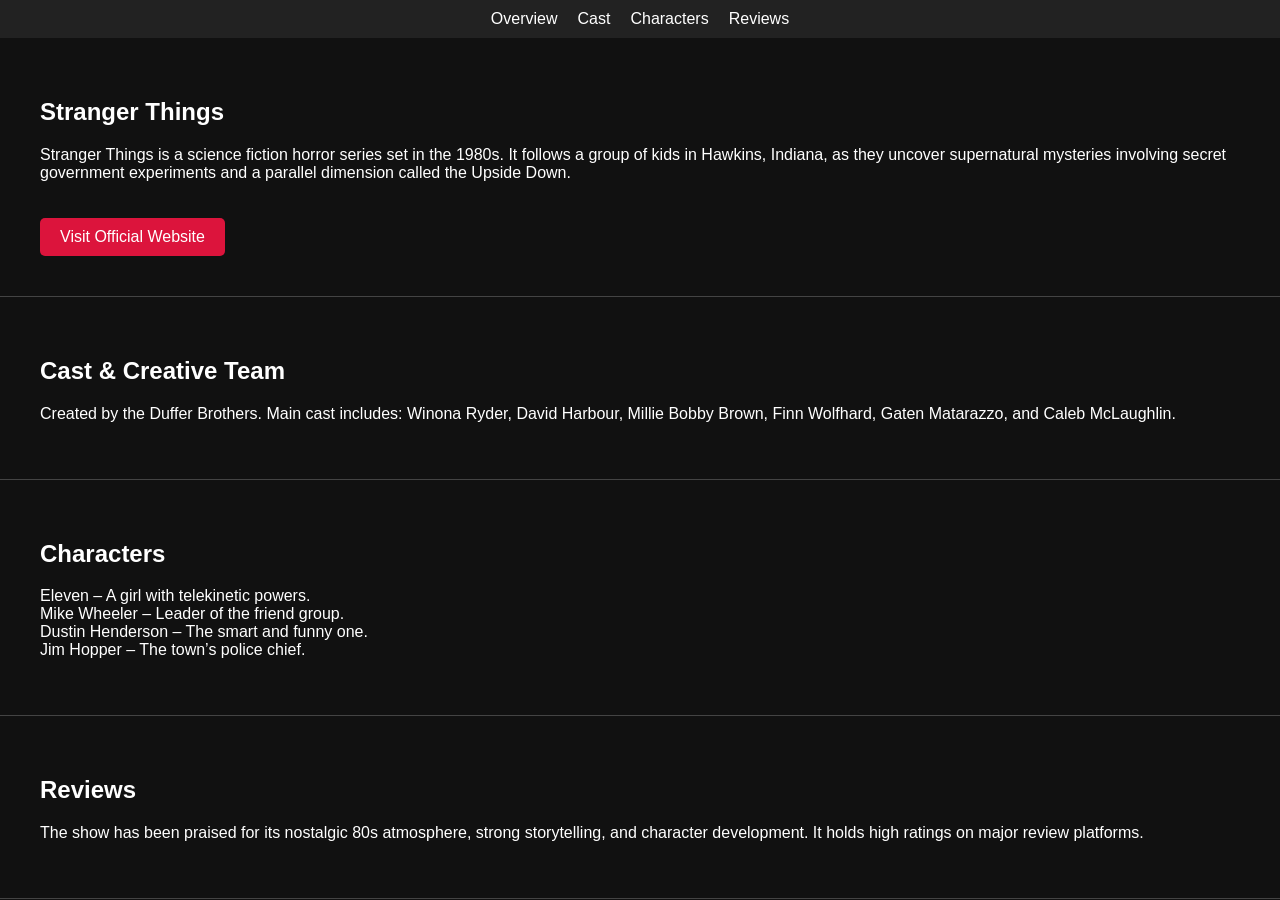
<file: Chapter2 - Links and Navigation/index.html>
<!DOCTYPE html>
<html lang="en">
<head>
    <meta charset="UTF-8">
    <meta name="viewport" content="width=device-width, initial-scale=1.0">
    <title>Stranger Things</title>
    <link rel="stylesheet" href="style.css">
</head>
<body>

  
    <nav>
        <ul>
            <li><a href="#overview">Overview</a></li>
            <li><a href="#cast">Cast</a></li>
            <li><a href="#characters">Characters</a></li>
            <li><a href="#reviews">Reviews</a></li>
        </ul>
    </nav>

   
    <section id="overview" class="section">
        <h1>Stranger Things</h1>
        <p>
            Stranger Things is a science fiction horror series set in the 1980s. 
            It follows a group of kids in Hawkins, Indiana, as they uncover supernatural mysteries 
            involving secret government experiments and a parallel dimension called the Upside Down.
        </p>

        <a href="https://www.netflix.com/title/80057281" target="_blank" class="btn">
            Visit Official Website
        </a>
    </section>

    
    <section id="cast" class="section">
        <h2>Cast & Creative Team</h2>
        <p>
            Created by the Duffer Brothers. Main cast includes:
            Winona Ryder, David Harbour, Millie Bobby Brown, Finn Wolfhard, 
            Gaten Matarazzo, and Caleb McLaughlin.
        </p>
    </section>

  
    <section id="characters" class="section">
        <h2>Characters</h2>
        <p>
            Eleven – A girl with telekinetic powers. <br>
            Mike Wheeler – Leader of the friend group. <br>
            Dustin Henderson – The smart and funny one. <br>
            Jim Hopper – The town’s police chief.
        </p>
    </section>


    <section id="reviews" class="section">
        <h2>Reviews</h2>
        <p>
            The show has been praised for its nostalgic 80s atmosphere, strong storytelling, 
            and character development. It holds high ratings on major review platforms.
        </p>
    </section>

</body>
</html>
</file>
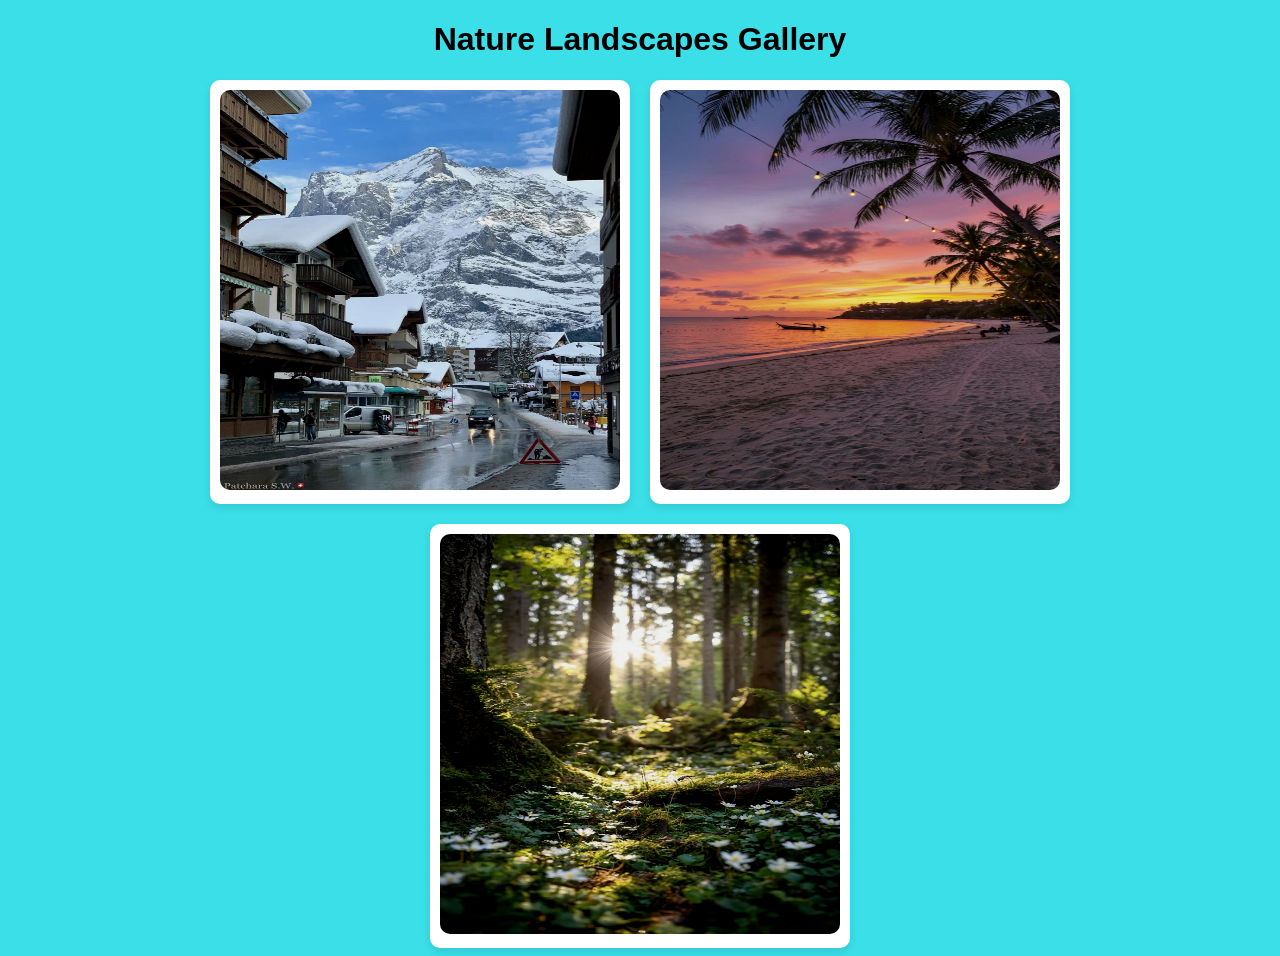
<file: Chapter3 - Images.excercises/index.html>
<!DOCTYPE html>
<html lang="en">
<head>
    <meta charset="UTF-8">
    <meta name="viewport" content="width=device-width, initial-scale=1.0">
    <title>Nature Landscapes Gallery</title>
    <link rel="stylesheet" href="style.css">
</head>
<body>

    <h1>Nature Landscapes Gallery</h1>

    <div class="gallery">

        <div class="image-card">
            <img src="images/image1.jpg" 
                 alt="Mountain landscape with snow-covered peaks"
                 width="400" height="400"
                 title="Snowy Mountain">
            
        </div>

        <div class="image-card">
            <img src="images/image2.jpg" 
                 alt="Sunset over a calm beach with orange sky"
                 width="400" height="400"
                 title="Beach Sunset">
            
        </div>

        <div class="image-card">
            <img src="images/image3.jpg" 
                 alt="Green forest with sunlight passing through trees"
                 width="400" height="400"
                 title="Forest Light">
            
        </div>
    </div>

</body>
</html>
</file>
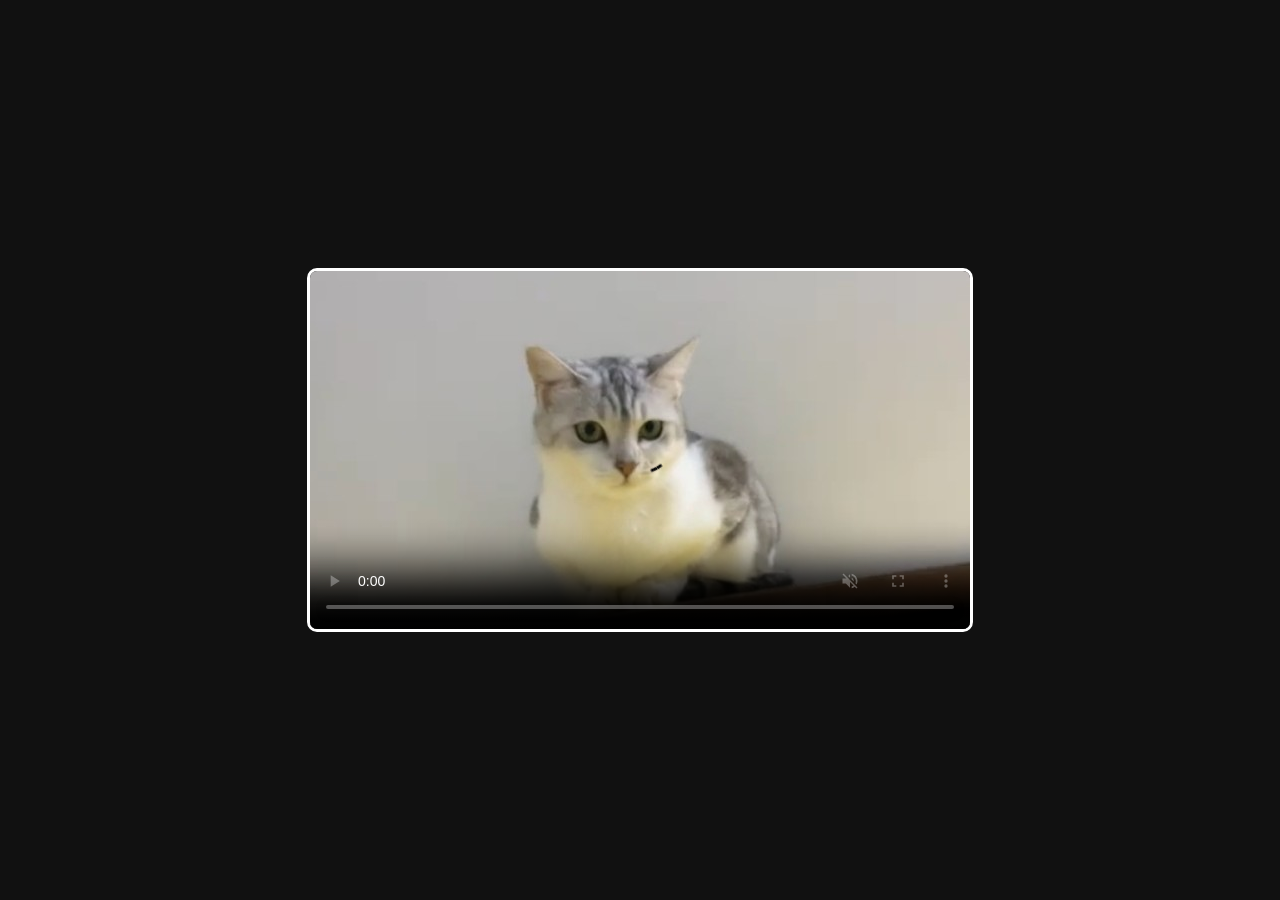
<file: Chapter5 - Embedded/index.html>
<!DOCTYPE html>
<html lang="en">
<head>
    <meta charset="UTF-8">
    <title>Embedded Video</title>

    <style>
        body {
            margin: 0;
            height: 100vh;
            display: flex;
            justify-content: center; 
            align-items: center;     
            background-color: #111;
        }

        video {
            max-width: 80%;
            height: auto;
            border: 3px solid white;
            border-radius: 10px;
        }
    </style>
</head>
<body>

    <video 
        src="video.mp4" 
        loop 
        autoplay 
        muted 
        controls 
        poster="poster.jpg">
        Your browser does not support the video tag.
    </video>

</body>
</html>
</file>
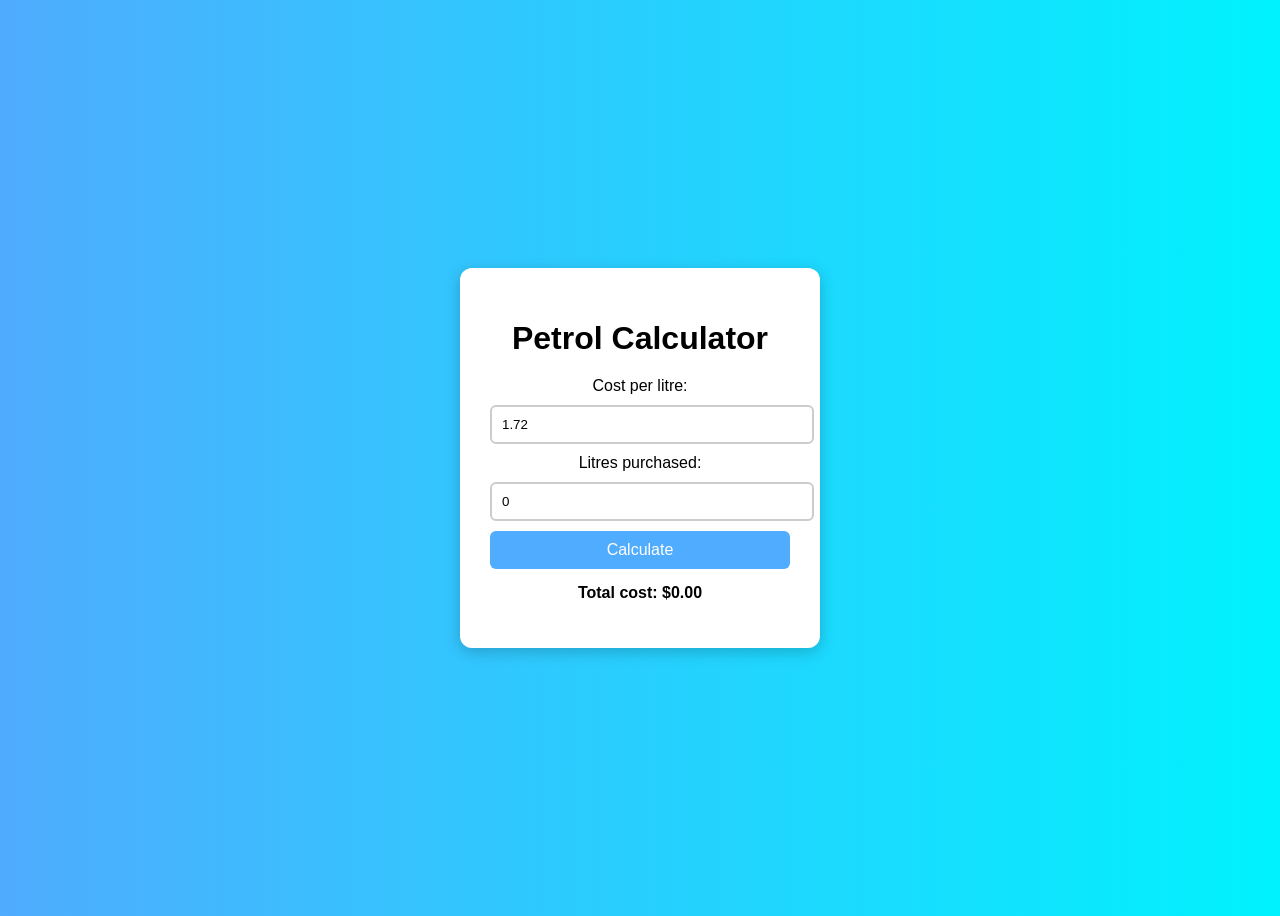
<file: Chapter6 - JavaScript/index.html>
<!DOCTYPE html>
<html lang="en">
<head>
    <meta charset="UTF-8">
    <meta name="viewport" content="width=device-width, initial-scale=1.0">
    <title>Petrol Calculator</title>

  
    <link rel="stylesheet" href="style.css">
</head>
<body>

  
    <div class="container">
        <h1>Petrol Calculator</h1>

        
        <label for="cost">Cost per litre:</label>
        <input type="number" id="cost" value="1.72" step="0.01">

     
        <label for="litres">Litres purchased:</label>
        <input type="number" id="litres" value="0" step="0.01">

       
        <button onclick="calculateTotal()">Calculate</button>

      
        <p id="result">Total cost: $0.00</p>
    </div>

   
    <script src="script.js"></script>
</body>
</html>
</file>
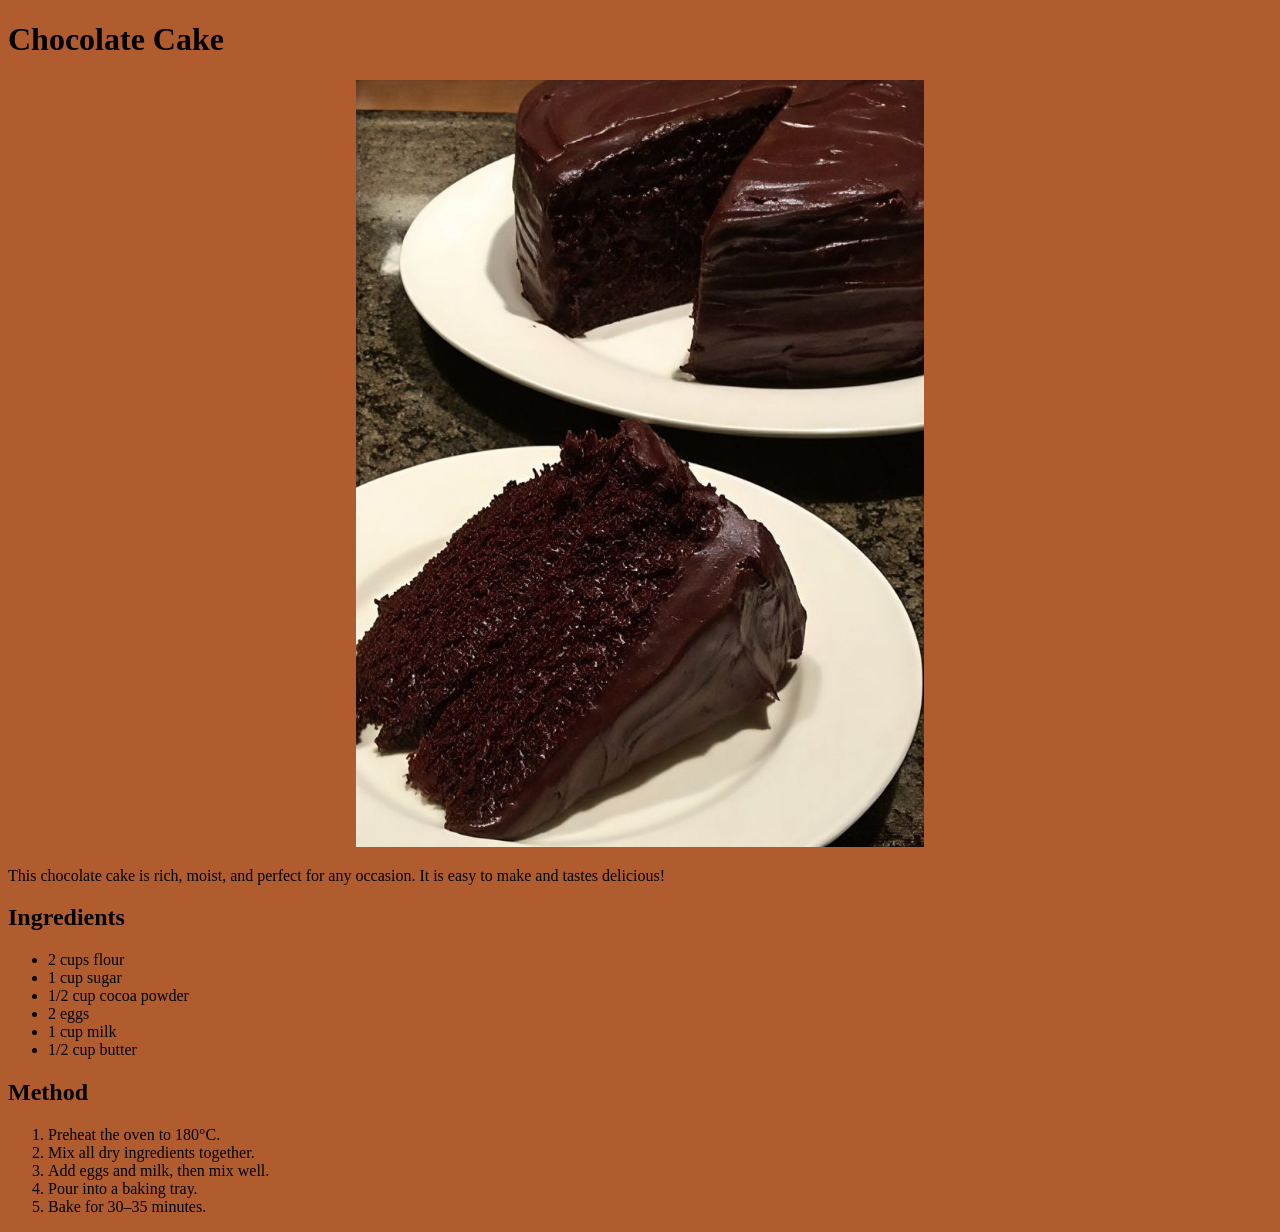
<file: Chapter1 - Introduction to HTML and CSS/Chapter1.html>
<!DOCTYPE html>
<html lang="en">
<head>
    <meta charset="UTF-8">
    <title>Chocolate Cake Recipe</title>
</head>

<body style="background-color: rgb(176, 92, 46);">

  
    <h1>Chocolate Cake</h1>
    <center>
    <img src="download.jpg" style='align-self: center;' width="45%">
    </center>

    
    <p>This chocolate cake is rich, moist, and perfect for any occasion. It is easy to make and tastes delicious!</p>

    
    <h2>Ingredients</h2>

   
    <ul>
        <li>2 cups flour</li>
        <li>1 cup sugar</li>
        <li>1/2 cup cocoa powder</li>
        <li>2 eggs</li>
        <li>1 cup milk</li>
        <li>1/2 cup butter</li>
    </ul>

    
    <h2>Method</h2>


    <ol>
        <li>Preheat the oven to 180°C.</li>
        <li>Mix all dry ingredients together.</li>
        <li>Add eggs and milk, then mix well.</li>
        <li>Pour into a baking tray.</li>
        <li>Bake for 30–35 minutes.</li>
    </ol>

</body>
</html>
</file>
<file: Chapter2 - Links and Navigation/style.css>
body {
    font-family: Arial, sans-serif;
    margin: 0;
    background-color: #111;
    color: #fff;
}


nav {
    background-color: #222;
    padding: 10px;
    position: sticky;
    top: 0;
}

nav ul {
    list-style: none;
    display: flex;
    justify-content: center;
    gap: 20px;
    margin: 0;
    padding: 0;
}

nav a {
    color: #fff;
    text-decoration: none;
}


.section {
    padding: 40px;
    border-bottom: 1px solid #444;
}

.btn {
    display: inline-block;
    margin-top: 20px;
    padding: 10px 20px;
    background-color: crimson;
    color: white;
    text-decoration: none;
    border-radius: 5px;
}

.btn:hover {
    background-color: darkred;
}
</file>
<file: Chapter3 - Images.excercises/style.css>
body {
    font-family: Arial, sans-serif;
    text-align: center;
    background-color: #3adfe8;
}

.gallery {
    display: flex;
    justify-content: center;
    gap: 20px;
    flex-wrap: wrap;
}

.image-card {
    background: white;
    padding: 10px;
    border-radius: 10px;
    box-shadow: 0 4px 8px rgba(0,0,0,0.1);
}

img {
    border-radius: 10px;
    filter: grayscale(20%) brightness(90%) contrast(110%);
    transition: 0.3s;
}

img:hover {
    filter: none;
}
</file>
<file: Chapter6 - JavaScript/style.css>
body {
    font-family: Arial, sans-serif;
    background: linear-gradient(to right, #4facfe, #00f2fe);
    display: flex;
    justify-content: center;
    align-items: center;
    height: 100vh;
}


.container {
    background: white;
    padding: 30px;
    border-radius: 12px;
    width: 300px;
    box-shadow: 0 4px 15px rgba(0,0,0,0.2);
    text-align: center;
}


h1 {
    margin-bottom: 20px;
}


input {
    width: 100%;
    padding: 10px;
    margin: 10px 0;
    border: 2px solid #ccc;
    border-radius: 6px;
    transition: 0.3s;
}


input:focus {
    border-color: #4facfe;
    outline: none;
    box-shadow: 0 0 5px #4facfe;
}


button {
    width: 100%;
    padding: 10px;
    background: #4facfe;
    color: white;
    border: none;
    border-radius: 6px;
    cursor: pointer;
    font-size: 16px;
    transition: 0.3s;
}


button:hover {
    background: #007bff;
}


#result {
    margin-top: 15px;
    font-weight: bold;
}
</file>
